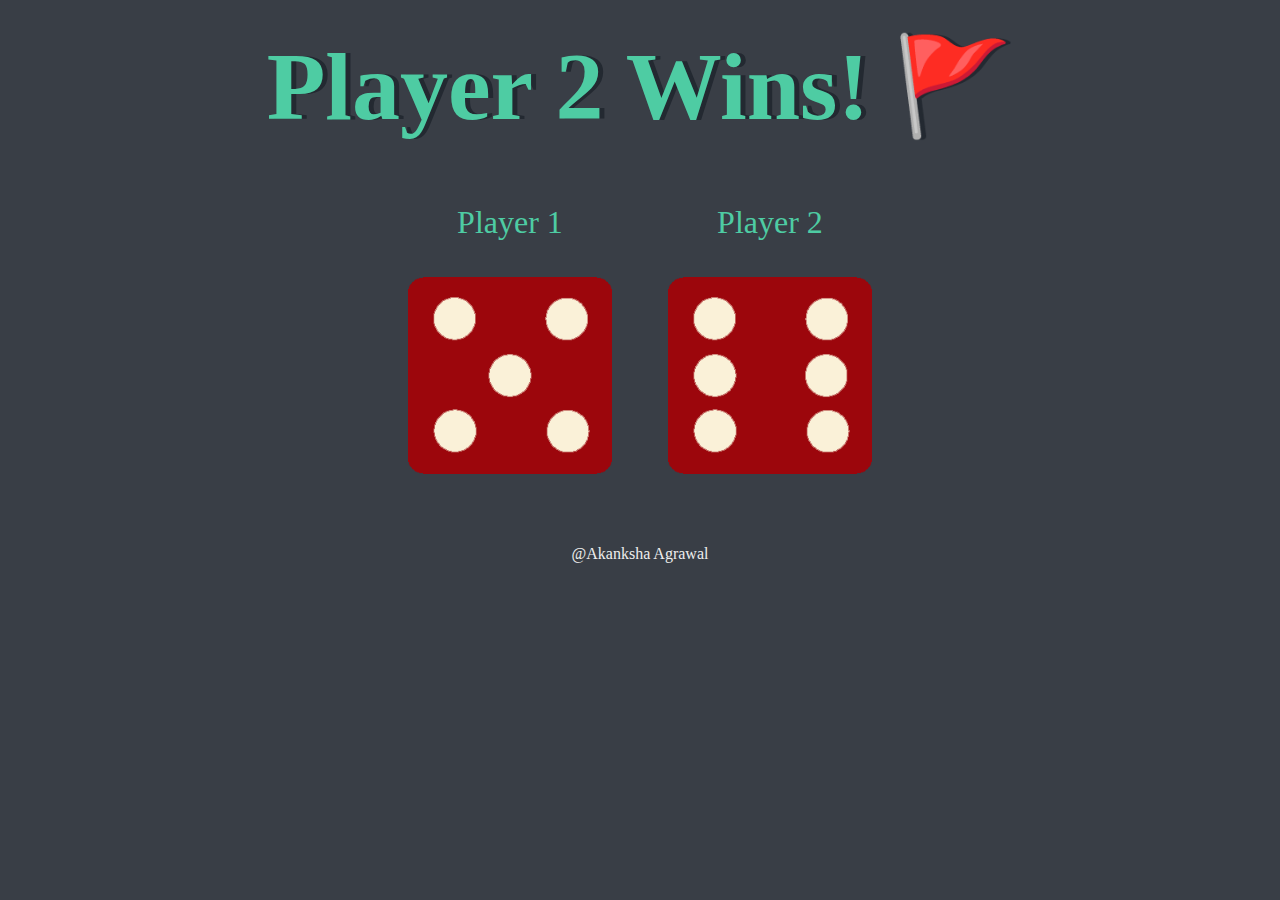
<file: Dice Game/index.html>
<!DOCTYPE html>
<html lang="en">
<head>
    <meta charset="UTF-8">
    <meta name="viewport" content="width=device-width, initial-scale=1.0">
    <title>Dice Game</title>
    <link rel="stylesheet" href="styles.css">
    
</head>
<body>
    <div class="container">
        <h1>Refresh Me</h1>
        <div class="dice">
            <p>Player 1</p>
            <img class="img1" src="images/dice6.png">
        </div>
        <div class="dice">
            <p>Player 2</p>
            <img class="img2" src="images/dice6.png">
        </div>
    </div>
    <script src="index.js" charset="utf-8"></script>
 <footer>@Akanksha Agrawal</footer>
</body>

 
</html>
</file>
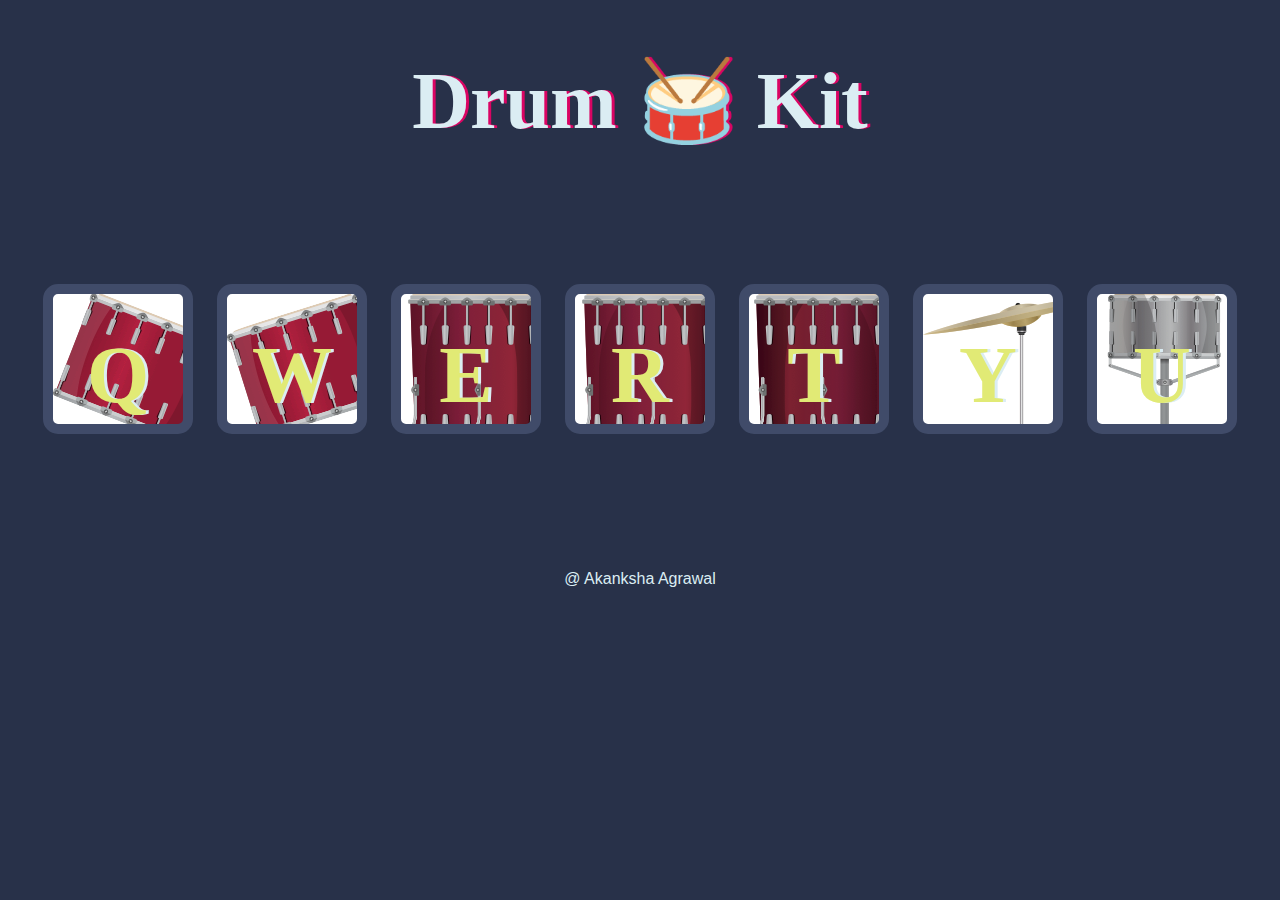
<file: Drum kit/index.html>
<!DOCTYPE html>
<html lang="en">
<head>
    <meta charset="UTF-8">
    <meta name="viewport" content="width=device-width, initial-scale=1.0">
    <title>Drum Kit</title>
    <link rel="stylesheet" href="styles.css">
</head>
<body>
    <h1 id="title">Drum 🥁 Kit</h1>
    <div class="set">
        <button class="Q drum">Q</button>
        <button class="W drum">W</button>
        <button class="E drum">E</button>
        <button class="R drum">R</button>
        <button class="T drum">T</button>
        <button class="Y drum">Y</button>
        <button class="U drum">U</button>
    </div>
    
    <script src="index.js" charset="UTF-8"></script>
    
</body>
<footer>@ Akanksha Agrawal</footer>
</html>
</file>
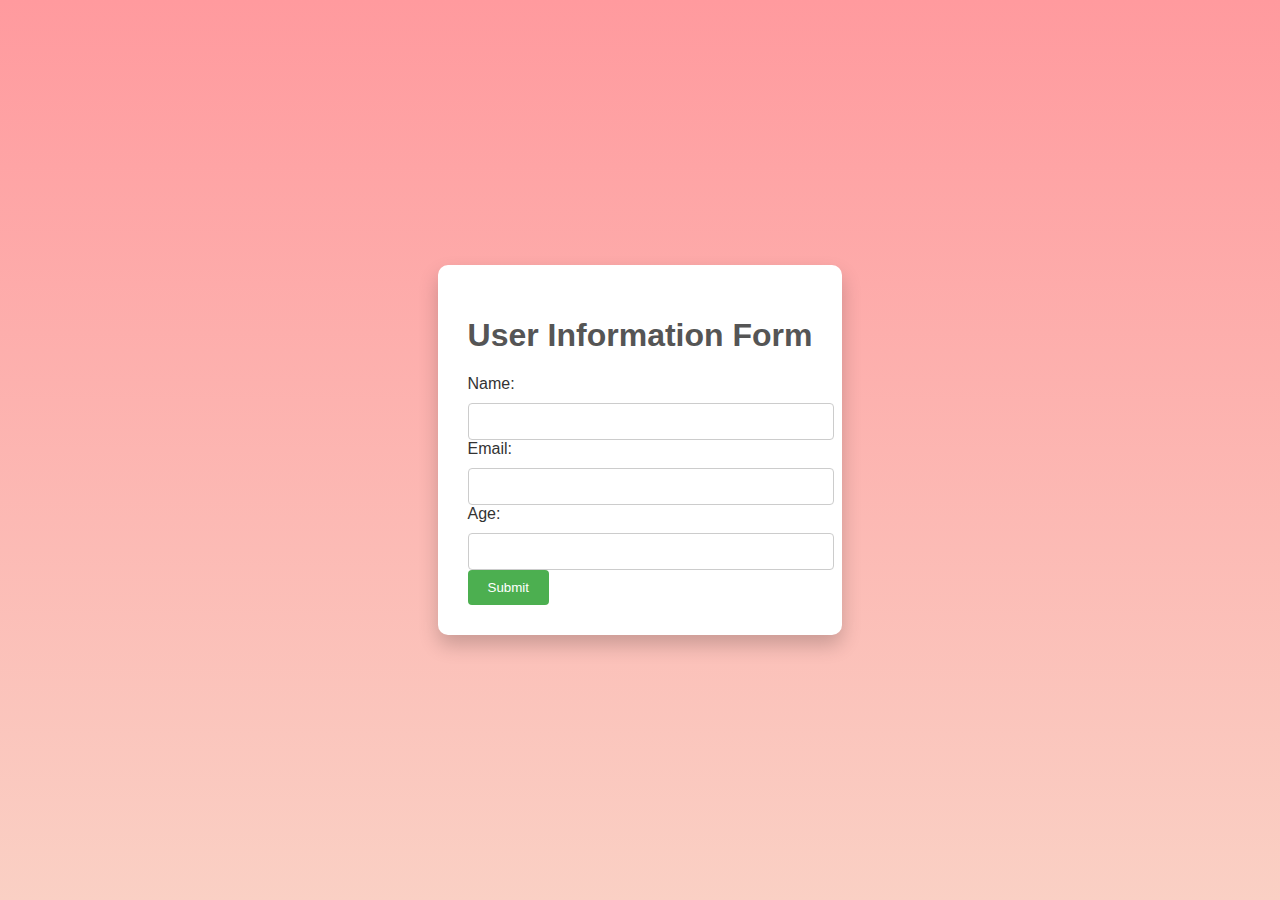
<file: contactme.html>
<!DOCTYPE html>
<html>
<head>
  <title>User Information Form</title>
  <style>
    body {
      font-family: 'Segoe UI', Tahoma, Geneva, Verdana, sans-serif;
      background: linear-gradient(to bottom, #ff9a9e, #fad0c4);
      margin: 0;
      display: flex;
      align-items: center;
      justify-content: center;
      min-height: 100vh;
    }

    .container {
      max-width: 500px;
      background-color: #fff;
      box-shadow: 0px 10px 20px rgba(0, 0, 0, 0.2);
      border-radius: 10px;
      padding: 30px;
    }

    h1 {
      text-align: center;
      color: #555;
    }

    label {
      display: block;
      margin-bottom: 10px;
      color: #333;
    }

    input[type="text"],
    input[type="email"],
    input[type="number"] {
      width: 100%;
      padding: 10px;
      border: 1px solid #ccc;
      border-radius: 4px;
    }

    input[type="submit"] {
      padding: 10px 20px;
      background-color: #4CAF50;
      color: white;
      border: none;
      border-radius: 4px;
      cursor: pointer;
      transition: background-color 0.3s ease;
    }

    input[type="submit"]:hover {
      background-color: #45a049;
    }
  </style>
</head>
<body>
  <div class="container">
    <h1>User Information Form</h1>
    <form id="userForm" action="store_user.php" method="post">
      <label for="name">Name:</label>
      <input type="text" id="name" name="name" required>

      <label for="email">Email:</label>
      <input type="email" id="email" name="email" required>

      <label for="age">Age:</label>
      <input type="number" id="age" name="age" required>

      <input type="submit" value="Submit">
    </form>
  </div>

  <script>
    // Handle form submission
    document.getElementById('userForm').addEventListener('submit', function(event) {
      event.preventDefault(); // Prevent form submission

      // Get form values
      var name = document.getElementById('name').value;
      var email = document.getElementById('email').value;
      var age = document.getElementById('age').value;

      // Create a new XMLHttpRequest object
      var xhr = new XMLHttpRequest();
      
      // Prepare the request
      xhr.open('POST', 'store_user.php', true);
      xhr.setRequestHeader('Content-Type', 'application/x-www-form-urlencoded');

      // Define what happens when the request is successful
      xhr.onload = function() {
        if (xhr.status === 200) {
          // Display success message
          alert('User information stored successfully!');
          
          // Clear the form
          document.getElementById('userForm').reset();
        }
      };

      // Send the request
      xhr.send('name=' + encodeURIComponent(name) + '&email=' + encodeURIComponent(email) + '&age=' + encodeURIComponent(age));
    });
  </script>
</body>
</html>
</file>
<file: Dice Game/styles.css>
.container {
    width: 70%;
    margin: auto;
    text-align: center;
  }
  
  .dice {
    text-align: center;
    display: inline-block;
  
  }
  
  body {
    background-color: #393E46;
  }
  
  h1 {
    margin: 30px;
    font-family: 'Lobster', cursive;
    text-shadow: 5px 0 #232931;
    font-size: 6rem;
    color: #4ECCA3;
  }
  
  p {
    font-size: 2rem;
    color: #4ECCA3;
    font-family: 'Indie Flower', cursive;
  }
  
  img {
    width: 80%;
  }
  
  footer {
    margin-top: 5%;
    color: #EEEEEE;
    text-align: center;
    font-family: 'Indie Flower', cursive;
  
  }
</file>
<file: Drum kit/styles.css>
body {
    text-align: center;
    background-color: #283149;
  }
  
  h1 {
    font-size: 5rem;
    color: #DBEDF3;
    font-family: "Arvo", cursive;
    text-shadow: 3px 0 #DA0463;
  
  }
  
  footer {
    color: #DBEDF3;
    font-family: sans-serif;
  }
  
  .Q {
      background-image: url("images/tom1.png");
  }
  
  .W {
      background-image: url("images/tom2.png");
  }
  
  .E {
      background-image: url("images/tom3.png");
  }
  
  .R {
      background-image: url("images/tom3.png");
  }
  
  .T {
      background-image: url("images/tom4.png");
  }
  
  .Y {
      background-image: url("images/crash.png");
  }

  .U {
      background-image: url("images/snare.png");
  }
  
  
  .set {
    margin: 10% auto;
  }
  
  .game-over {
    background-color: red;
    opacity: 0.8;
  }
  
  .pressed {
    box-shadow: 0 3px 4px 0 #DBEDF3;
    opacity: 0.5;
  }
  
  .red {
    color: red;
  }
  
  .drum {
    outline: none;
    border: 10px solid #404B69;
    font-size: 5rem;
    font-family: 'Arvo', cursive;
    line-height: 2;
    font-weight: 900;
    color: #e1ea75;
    text-shadow: 3px 0 #DBEDF3;
    border-radius: 15px;
    display: inline-block;
    width: 150px;
    height: 150px;
    text-align: center;
    margin: 10px;
    background-color: white;
  }
</file>
